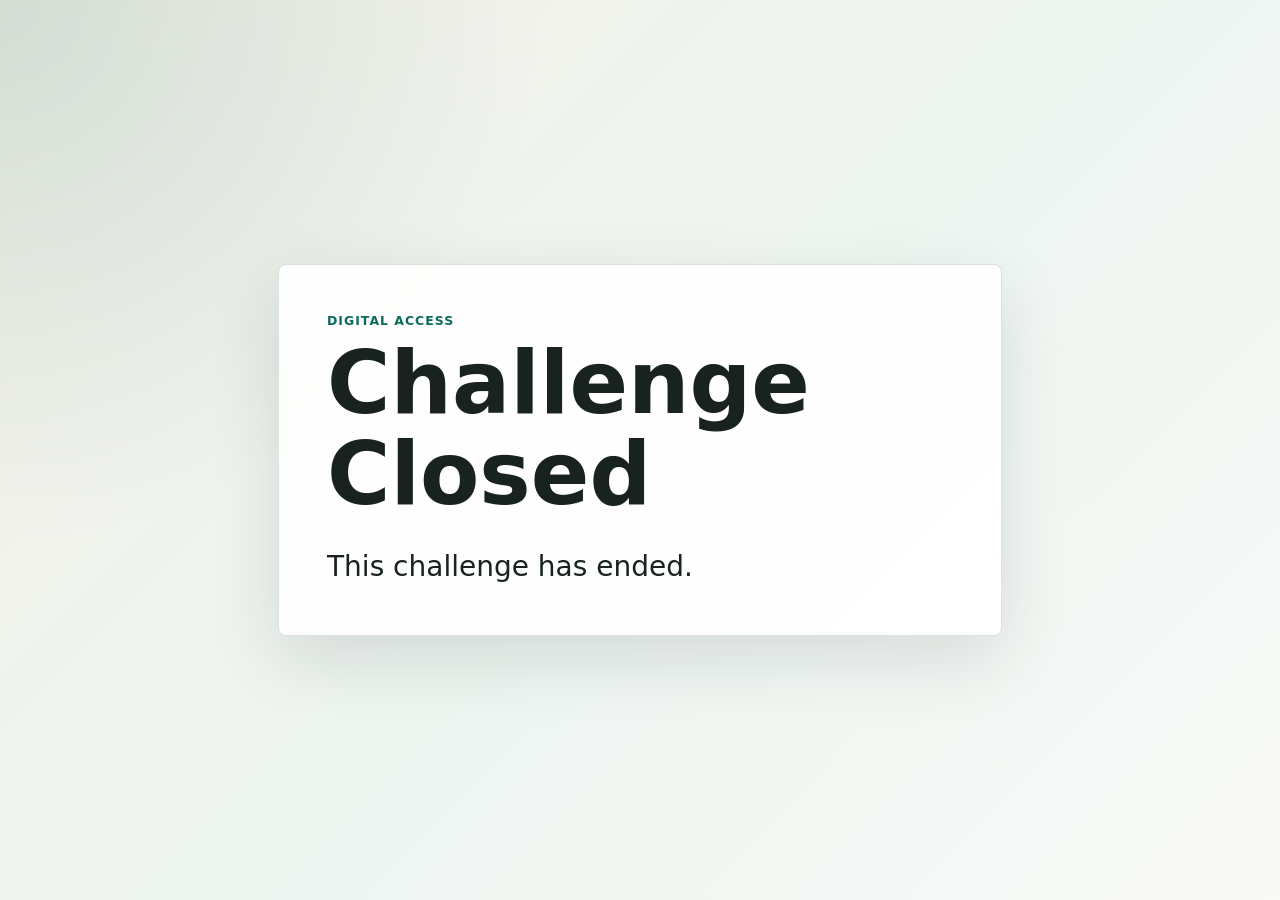
<file: index.html>
<!doctype html>
<html lang="en">
  <head>
    <meta charset="utf-8">
    <meta name="viewport" content="width=device-width, initial-scale=1">
    <title>Challenge Closed</title>
    <meta name="description" content="This challenge has closed.">
    <link rel="stylesheet" href="styles.css">
  </head>
  <body>
    <main class="shell">
      <section class="panel" aria-labelledby="page-title">
        <p class="eyebrow">Digital Access</p>
        <h1 id="page-title">Challenge Closed</h1>
        <p class="riddle">This challenge has ended.</p>
      </section>
    </main>
  </body>
</html>
</file>
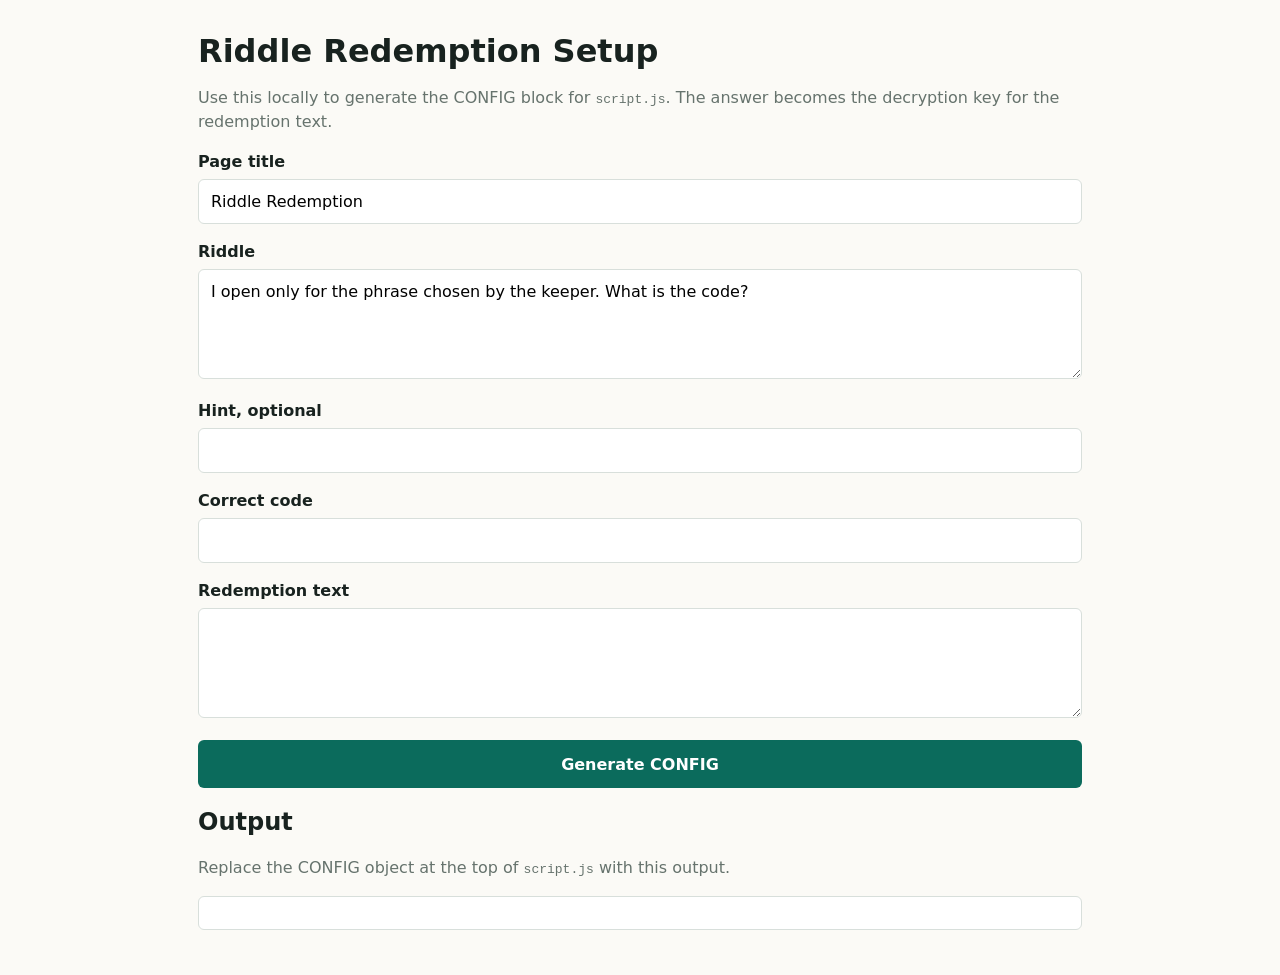
<file: tools/setup.html>
<!doctype html>
<html lang="en">
  <head>
    <meta charset="utf-8">
    <meta name="viewport" content="width=device-width, initial-scale=1">
    <title>Riddle Redemption Setup</title>
    <style>
      * {
        box-sizing: border-box;
      }

      body {
        max-width: 920px;
        margin: 0 auto;
        padding: 32px 18px;
        color: #18221f;
        font-family: ui-sans-serif, system-ui, -apple-system, BlinkMacSystemFont, "Segoe UI", sans-serif;
        background: #fbfaf6;
      }

      h1 {
        margin: 0 0 8px;
      }

      p {
        color: #66736d;
        line-height: 1.5;
      }

      label {
        display: block;
        margin: 18px 0 8px;
        font-weight: 800;
      }

      input,
      textarea,
      button {
        width: 100%;
        border-radius: 6px;
        font: inherit;
      }

      input,
      textarea {
        border: 1px solid #d8dfdb;
        padding: 12px;
        background: #fff;
      }

      textarea {
        min-height: 110px;
        resize: vertical;
      }

      button {
        min-height: 48px;
        margin-top: 18px;
        border: 0;
        color: #fff;
        font-weight: 800;
        background: #0b6b5c;
        cursor: pointer;
      }

      pre {
        overflow-x: auto;
        padding: 16px;
        border: 1px solid #d8dfdb;
        border-radius: 6px;
        background: #fff;
      }
    </style>
  </head>
  <body>
    <h1>Riddle Redemption Setup</h1>
    <p>Use this locally to generate the CONFIG block for <code>script.js</code>. The answer becomes the decryption key for the redemption text.</p>

    <form id="setup-form">
      <label for="title">Page title</label>
      <input id="title" value="Riddle Redemption" required>

      <label for="riddle">Riddle</label>
      <textarea id="riddle" required>I open only for the phrase chosen by the keeper. What is the code?</textarea>

      <label for="hint">Hint, optional</label>
      <input id="hint" value="">

      <label for="code">Correct code</label>
      <input id="code" autocomplete="off" spellcheck="false" required>

      <label for="reward">Redemption text</label>
      <textarea id="reward" required></textarea>

      <button type="submit">Generate CONFIG</button>
    </form>

    <h2>Output</h2>
    <p>Replace the CONFIG object at the top of <code>script.js</code> with this output.</p>
    <pre id="output"></pre>

    <script>
      const form = document.querySelector("#setup-form");
      const output = document.querySelector("#output");

      form.addEventListener("submit", async (event) => {
        event.preventDefault();
        output.textContent = "Generating...";

        const code = normalizeCode(document.querySelector("#code").value);
        const reward = document.querySelector("#reward").value;
        const verifierSalt = crypto.getRandomValues(new Uint8Array(16));
        const keySalt = crypto.getRandomValues(new Uint8Array(16));
        const iv = crypto.getRandomValues(new Uint8Array(12));
        const verifierIterations = 150000;
        const keyIterations = 250000;

        const verifierHash = await pbkdf2Hash(code, verifierSalt, verifierIterations);
        const key = await deriveAesKey(code, keySalt, keyIterations);
        const encrypted = await crypto.subtle.encrypt(
          { name: "AES-GCM", iv },
          key,
          new TextEncoder().encode(reward)
        );

        const config = {
          title: document.querySelector("#title").value,
          riddle: document.querySelector("#riddle").value,
          hint: document.querySelector("#hint").value,
          verifierIterations,
          verifierSaltB64: bytesToBase64(verifierSalt),
          verifierHashB64: bytesToBase64(new Uint8Array(verifierHash)),
          keyIterations,
          keySaltB64: bytesToBase64(keySalt),
          rewardIvB64: bytesToBase64(iv),
          rewardCiphertextB64: bytesToBase64(new Uint8Array(encrypted))
        };

        output.textContent = `const CONFIG = ${JSON.stringify(config, null, 2)};`;
      });

      function normalizeCode(value) {
        return value.trim().toLowerCase();
      }

      async function deriveAesKey(code, salt, iterations) {
        const keyMaterial = await crypto.subtle.importKey(
          "raw",
          new TextEncoder().encode(code),
          "PBKDF2",
          false,
          ["deriveKey"]
        );

        return crypto.subtle.deriveKey(
          { name: "PBKDF2", hash: "SHA-256", salt, iterations },
          keyMaterial,
          { name: "AES-GCM", length: 256 },
          false,
          ["encrypt"]
        );
      }

      async function pbkdf2Hash(code, salt, iterations) {
        const keyMaterial = await crypto.subtle.importKey(
          "raw",
          new TextEncoder().encode(code),
          "PBKDF2",
          false,
          ["deriveBits"]
        );

        return crypto.subtle.deriveBits(
          { name: "PBKDF2", hash: "SHA-256", salt, iterations },
          keyMaterial,
          256
        );
      }

      function bytesToBase64(bytes) {
        let binary = "";
        bytes.forEach((byte) => {
          binary += String.fromCharCode(byte);
        });
        return btoa(binary);
      }
    </script>
  </body>
</html>
</file>
<file: styles.css>
:root {
  color-scheme: light;
  --ink: #18221f;
  --muted: #66736d;
  --line: #d8dfdb;
  --paper: #fbfaf6;
  --panel: #ffffff;
  --accent: #0b6b5c;
  --accent-strong: #064c43;
  --warning: #9d3b2b;
  --success-bg: #eef8f3;
  --success-line: #acd8c3;
}

* {
  box-sizing: border-box;
}

body {
  min-height: 100vh;
  margin: 0;
  color: var(--ink);
  font-family: ui-sans-serif, system-ui, -apple-system, BlinkMacSystemFont, "Segoe UI", sans-serif;
  background:
    radial-gradient(circle at top left, rgba(11, 107, 92, 0.14), transparent 34rem),
    linear-gradient(135deg, #f4f0e7 0%, #eef5f1 52%, #f9faf8 100%);
}

.shell {
  width: min(100%, 760px);
  min-height: 100vh;
  margin: 0 auto;
  padding: clamp(24px, 7vw, 72px) 18px;
  display: grid;
  align-items: center;
}

.panel {
  padding: clamp(24px, 5vw, 48px);
  background: rgba(255, 255, 255, 0.9);
  border: 1px solid rgba(216, 223, 219, 0.9);
  border-radius: 8px;
  box-shadow: 0 24px 70px rgba(20, 36, 32, 0.12);
}

.eyebrow {
  margin: 0 0 10px;
  color: var(--accent);
  font-size: 0.78rem;
  font-weight: 800;
  letter-spacing: 0.08em;
  text-transform: uppercase;
}

h1,
h2 {
  margin: 0;
  line-height: 1.05;
}

h1 {
  max-width: 12ch;
  font-size: clamp(2.5rem, 9vw, 5.4rem);
}

h2 {
  font-size: clamp(1.5rem, 5vw, 2.3rem);
}

.prize-callout {
  display: inline-block;
  margin: 22px 0 0;
  padding: 10px 12px;
  border: 1px solid var(--success-line);
  border-radius: 6px;
  color: var(--accent-strong);
  font-weight: 900;
  background: var(--success-bg);
}

.riddle {
  margin: 28px 0 0;
  font-size: clamp(1.2rem, 3.6vw, 1.75rem);
  line-height: 1.42;
  white-space: pre-line;
}

.hint {
  margin: 14px 0 0;
  color: var(--muted);
}

.form {
  margin-top: 30px;
}

.venmo-form {
  margin-top: 22px;
}

label {
  display: block;
  margin-bottom: 8px;
  font-size: 0.92rem;
  font-weight: 800;
}

.entry {
  display: grid;
  grid-template-columns: 1fr auto;
  gap: 10px;
}

input,
button {
  min-height: 48px;
  border-radius: 6px;
  font: inherit;
}

input {
  width: 100%;
  border: 1px solid var(--line);
  padding: 0 14px;
  color: var(--ink);
  background: #fff;
}

input:focus {
  outline: 3px solid rgba(11, 107, 92, 0.18);
  border-color: var(--accent);
}

button {
  border: 0;
  padding: 0 18px;
  color: #fff;
  font-weight: 800;
  background: var(--accent);
  cursor: pointer;
}

button:hover {
  background: var(--accent-strong);
}

button:disabled {
  opacity: 0.7;
  cursor: wait;
}

.status {
  min-height: 1.4em;
  margin: 12px 0 0;
  color: var(--warning);
  font-weight: 700;
}

.note {
  color: var(--muted);
  font-weight: 700;
}

.reward {
  margin-top: 32px;
  padding: 22px;
  border: 1px solid var(--success-line);
  border-radius: 8px;
  background: var(--success-bg);
}

.reward-text {
  margin-top: 14px;
  white-space: pre-wrap;
  line-height: 1.55;
}

@media (max-width: 520px) {
  .entry {
    grid-template-columns: 1fr;
  }

  button {
    width: 100%;
  }
}
</file>
